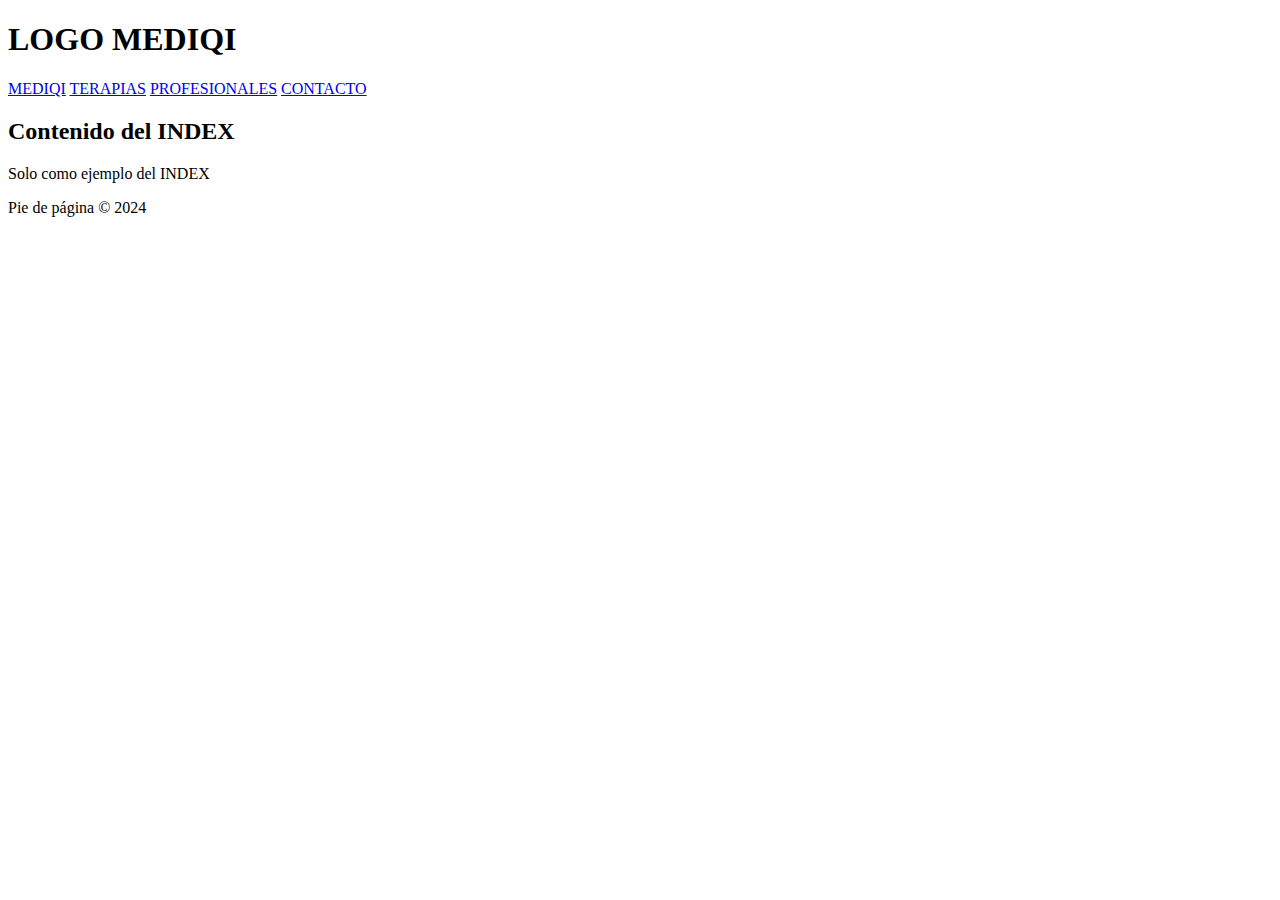
<file: index.html>
<!DOCTYPE html>
<html lang="en">
<head>
    <meta charset="UTF-8">
    <meta name="viewport" content="width=device-width, initial-scale=1.0">
    <title>Medichi</title>
</head>

<body>

<header>
    <h1>LOGO MEDIQI</h1>
</header>
    
<nav>
    
    <a href="#">MEDIQI</a>
    <a href="templates/terapias.html">TERAPIAS</a>
    <a href="#">PROFESIONALES</a>
    <a href="#">CONTACTO</a>
    
</nav>
    
<main>
    <div>
        <h2>Contenido del INDEX</h2>
        <p>Solo como ejemplo del INDEX</p>
    </div>
</main>
    
<footer>
    <p>Pie de página &copy; 2024</p>
</footer>



</body>
</html>
</file>
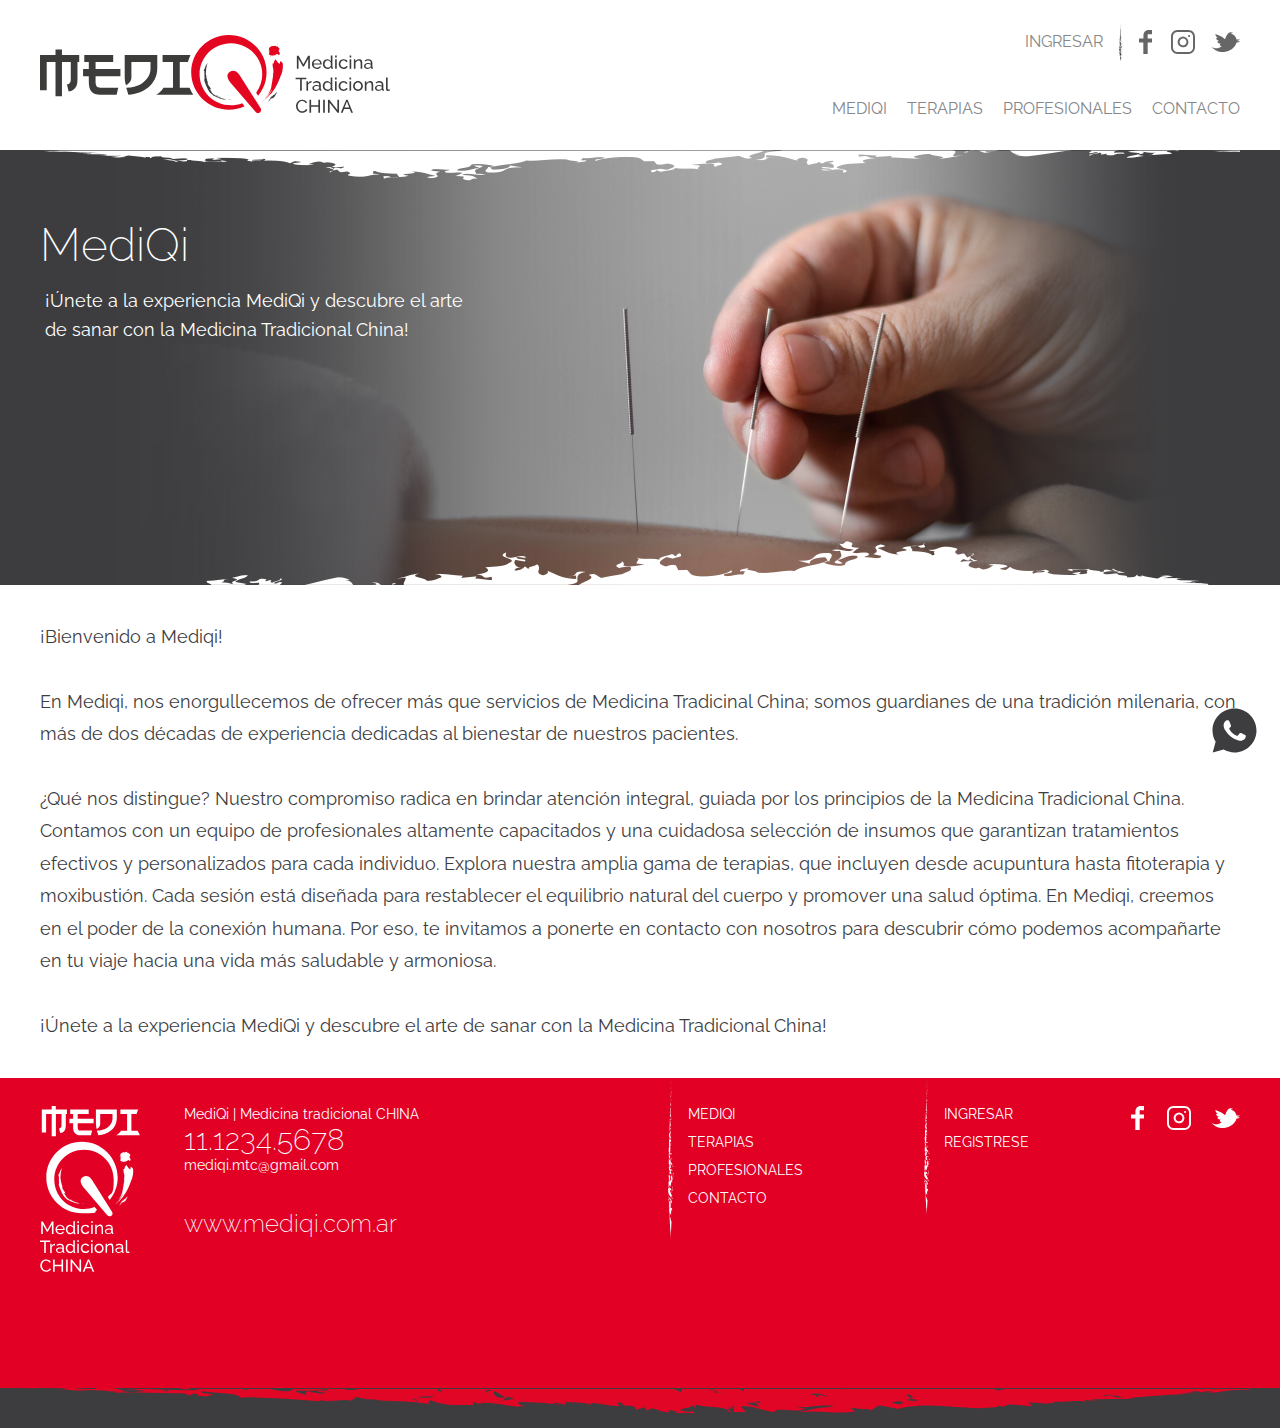
<file: Front/Index.html>
<!DOCTYPE html>
<html lang="es">

<head>
    <meta charset="UTF-8">
    <meta name="viewport" content="width=device-width, initial-scale=1.0">
    <title>MediQi // Medicina Tradicional CHINA</title>
    <link rel="icon" href="static/img/favicon.ico" type="image/x-icon">
    <link rel="stylesheet" href="static/css/index.css">
    <link rel="stylesheet" href="static/css/header.css">
    <link rel="stylesheet" href="static/css/footer.css">
</head>

<body>
    <!-- Inicio Header -->
    <header>
        <nav class="navbar container">
            <picture class="navbar__isologo_rec">
                <a href="index.html"><img src="static/img/Isologotipo_MediQi_H.svg"
                        alt="MediQi // Medicina Tradicional CHINA"></a>
            </picture>
            <ul class="navbar__login">
                <li class="navbar__login__item">
                    <a class="navbar__login__link" href="index_intranet.html">INGRESAR</a>
                </li>
                <li>
                    <picture class="filete_header_login">
                        <img src="static/img/filete_header_login.svg" alt="">
                    </picture>
                </li>
                <li class="navbar__login__icono">
                    <a class="navbar__login__btn_f" href="http://www.facebook.com"></a>
                </li>
                <li class="navbar__login__icono">
                    <a class="navbar__login__btn_i" href="http://www.instagram.com"></a>
                </li>
                <li class="navbar__login__icono">
                    <a class="navbar__login__btn_x" href="http://www.x.com"></a>
                </li>
            </ul>
            <ul class="navbar__menu">
                <li class="navbar__menu__item">
                    <a class="navbar__menu__link_1" href="index.html">MEDIQI</a>
                </li>
                <li class="navbar__menu__item">
                    <a class="navbar__menu__link_2" href="templates/terapias.html">TERAPIAS</a>
                </li>
                <li class="navbar__menu__item">
                    <a class="navbar__menu__link_3" href="templates/profesionales_final.html">PROFESIONALES</a>
                </li>
                <li class="navbar__menu__item">
                    <a class="navbar__menu__link_4" href="templates/contacto.html">CONTACTO</a>
                </li>
            </ul>
        </nav>
    </header>
    <!-- Fin Header -->

    <section class="hero__slide">
        <article class="hero__content container">
            <h1 class="hero__titulo">MediQi</h1>
            <p class="hero__bajada_slide">¡Únete a la experiencia MediQi y descubre el arte de sanar con la Medicina Tradicional China!</p>
        </article>
    </section>
    <main class="container">
        <p class="text_institucional">¡Bienvenido a Mediqi! 
            <br><br>
            En Mediqi, nos enorgullecemos de ofrecer más que servicios de Medicina Tradicinal China; somos guardianes de
            una tradición milenaria, con más de dos décadas de experiencia dedicadas al bienestar de nuestros pacientes.
            <br><br>
            ¿Qué nos distingue?
            Nuestro compromiso radica en brindar atención integral, guiada por los principios de la Medicina Tradicional
            China. Contamos con un equipo de profesionales altamente capacitados y una cuidadosa selección de insumos
            que garantizan tratamientos efectivos y personalizados para cada individuo.
            Explora nuestra amplia gama de terapias, que incluyen desde acupuntura hasta fitoterapia y moxibustión. Cada
            sesión está diseñada para restablecer el equilibrio natural del cuerpo y promover una salud óptima.
            En Mediqi, creemos en el poder de la conexión humana. Por eso, te invitamos a ponerte en contacto con
            nosotros para descubrir cómo podemos acompañarte en tu viaje hacia una vida más saludable y armoniosa.
            <br><br>
            ¡Únete a la experiencia MediQi y descubre el arte de sanar con la Medicina Tradicional China!

        </p>
        <div id="ws">   <a href="https://api.whatsapp.com/send?phone=5493413894234&text=Consulta%20desde%20mi%20web%20" target="_blank"><img src="static/img/icons8-whatsapp.svg" alt="logo de whatsapp"></a> </div>
    </main>

    <!-- Inicio Footer -->
    <footer>
        <div class="banda_bg__footer_roja">
            <nav class="navbar_footer container">
                <div class="navbar_footer__isologo_v">
                    <picture>
                        <a href="index.html"><img src="static/img/Isologotipo_MediQi_V_Blanco.svg"
                                alt="MediQi // Medicina Tradicional CHINA"></a>
                    </picture>
                </div>
                <div class="navbar_footer__datos">
                    <p class="dato__razon_social">MediQi | Medicina tradicional CHINA</p>
                    <p class="dato__movil">11.1234.5678</p>
                    <div class="dato__mail"><a href="mailto:mediqi.mtc@gmail.com">mediqi.mtc@gmail.com</a></div>
                    <p class="dato__url">
                        <a href="http://www.mediqi.com.ar">www.mediqi.com.ar</a>
                    </p>
                </div>
                <div class="navbar_footer__menu">
                    <picture class="filete_footer_large">
                        <img src="static/img/filete_footer_large.svg" alt="">
                    </picture>
                    <ul class="navbar_footer__menu__items">
                        <li class="navbar_footer__item"><a href="index.html">MEDIQI</a></li>
                        <li class="navbar_footer__item"><a href="templates/terapias.html">TERAPIAS</a></li>
                        <li class="navbar_footer__item"><a href="templates/profesionales_final.html">PROFESIONALES</a></li>
                        <li class="navbar_footer__item"><a href="templates/contacto.html">CONTACTO</a></li>
                    </ul>
                </div>
                <div class="navbar_footer__login">
                    <picture class="filete_footer_small">
                        <img src="static/img/filete_footer_small.svg" alt="">
                    </picture>
                    <ul class="navbar_footer__login__items">
                        <li class="navbar_footer__item"><a href="index_intranet.html">INGRESAR</a></li>
                        <li class="navbar_footer__item"><a href="templates/registrese.html">REGISTRESE</a></li>
                    </ul>
                </div>
                <div>
                    <ul class="navbar_footer__redes">
                        <li class="navbar_footer__redes__item">
                            <a class="navbar__footer__btn_f" href="http://www.facebook.com"></a>
                        </li>
                        <li class="navbar_footer__redes__item">
                            <a class="navbar__footer__btn_i" href="http://www.instagram.com"></a>
                        </li>
                        <li class="navbar_footer__redes__item">
                            <a class="navbar__footer__btn_x" href="http://www.x.com"></a>
                        </li>
                    </ul>
                </div>
            </nav>
        </div>
        <div class="banda_bg__footer_gris">
            <picture class="deco_footer_roja">
                <img src="static/img/deco_footer_roja.svg" alt="">
            </picture>
        </div>
    </footer>
    <!-- Fin Footer -->

</body>

</html>
</file>
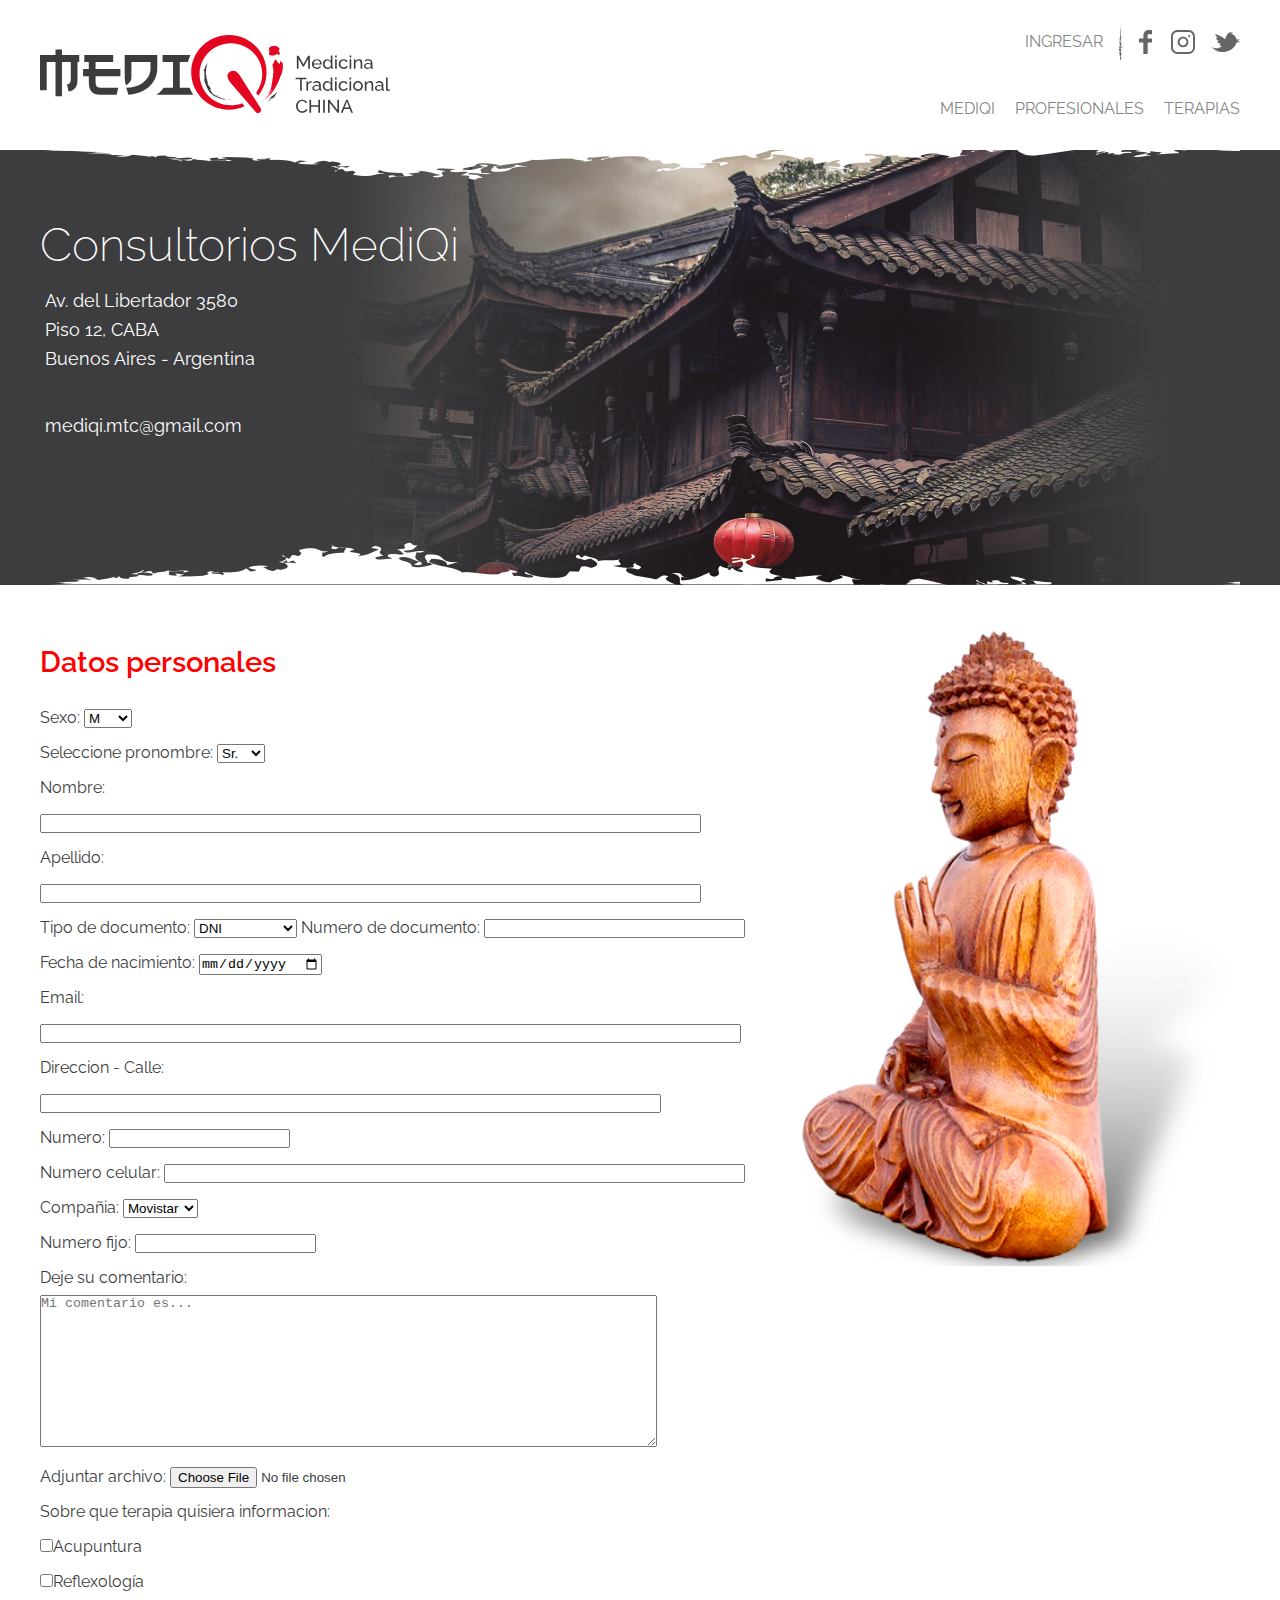
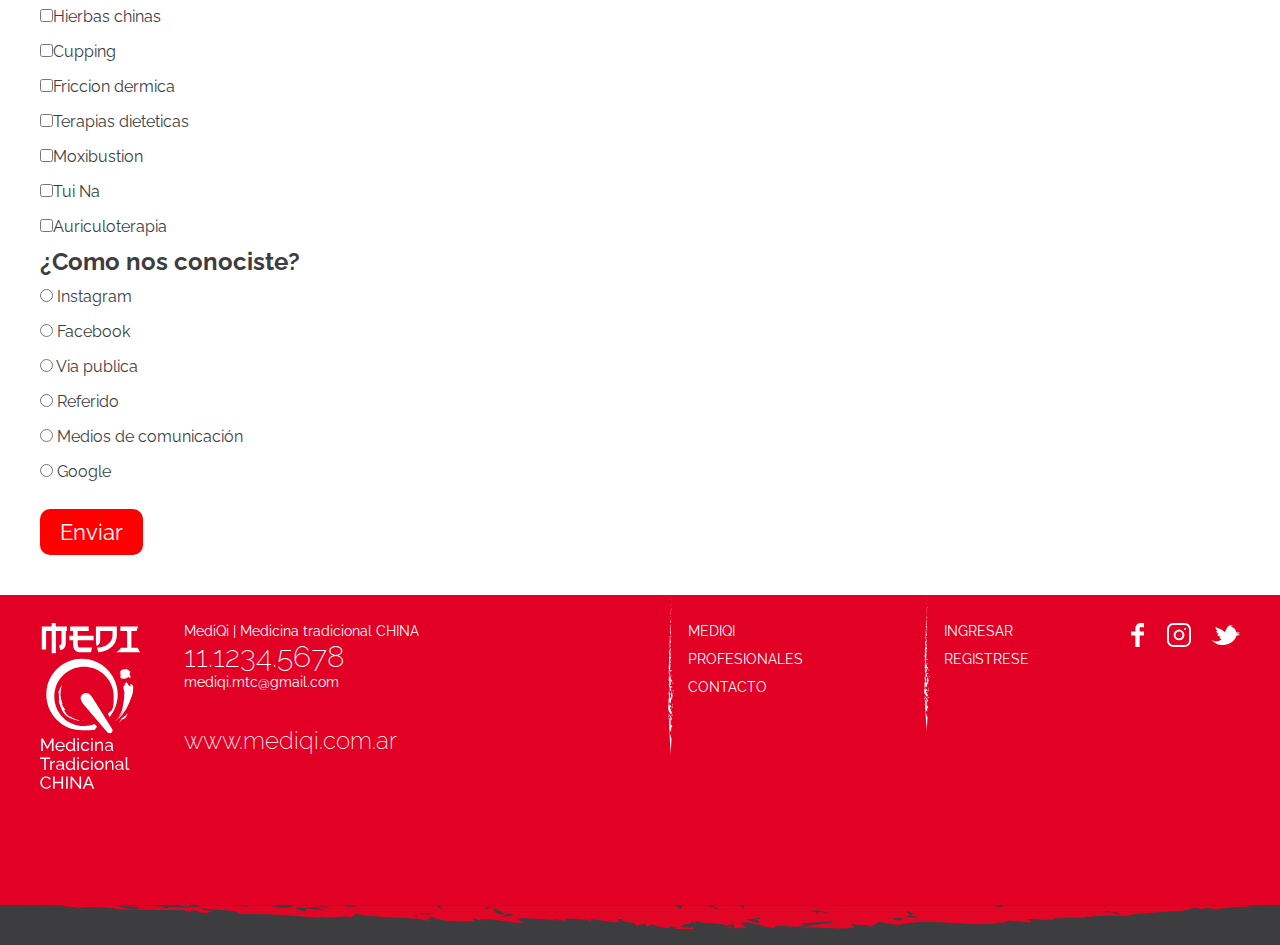
<file: Front/templates/contacto.html>
<!DOCTYPE html>
<html lang="es">

<head>
    <meta charset="UTF-8">
    <meta name="viewport" content="width=device-width, initial-scale=1.0">
    <title>MediQi // Contacto</title>
    <link rel="stylesheet" href="../static/css/index.css">
    <link rel="stylesheet" href="../static/css/header.css">
    <link rel="stylesheet" href="../static/css/footer.css">
    <link rel="stylesheet" href="../static/css/contacto.css">
</head>

<body>

    <!-- Inicio Header -->
    <header>
        <nav class="navbar container">
            <picture class="navbar__isologo_rec">
                <a href="../index.html"><img src="../static/img/Isologotipo_MediQi_H.svg"
                        alt="MediQi // Medicina Tradicional CHINA"></a>
            </picture>
            <ul class="navbar__login">
                <li class="navbar__login__item">
                    <a class="navbar__login__link" href="../index_intranet.html">INGRESAR</a>
                </li>
                <li>
                    <picture class="filete_header_login">
                        <img src="../static/img/filete_header_login.svg" alt="">
                    </picture>
                </li>
                <li class="navbar__login__icono">
                    <a class="navbar__login__btn_f" href="http://www.facebook.com"></a>
                </li>
                <li class="navbar__login__icono">
                    <a class="navbar__login__btn_i" href="http://www.instagram.com"></a>
                </li>
                <li class="navbar__login__icono">
                    <a class="navbar__login__btn_x" href="http://www.x.com"></a>
                </li>
            </ul>
            <ul class="navbar__menu">
                <li class="navbar__menu__item">
                    <a class="navbar__menu__link_1" href="../index.html">MEDIQI</a>
                </li>
                <li class="navbar__menu__item">
                    <a class="navbar__menu__link_3" href="../templates/profesionales_final.html">PROFESIONALES</a>
                </li>
                <li class="navbar__menu__item">
                    <a class="navbar__menu__link_4" href="../templates/terapias.html">TERAPIAS</a>
                </li>
            </ul>
        </nav>
    </header>
    <!-- Fin Header -->

    <section class="hero__slide">
        <article class="hero__content container">
            <h1 class="hero__titulo">Consultorios MediQi</h1>
            <p class="hero__bajada_slide">Av. del Libertador 3580 <br> Piso 12, CABA <br> Buenos Aires - Argentina <br><br></p>
            <p class="hero__bajada_slide">mediqi.mtc@gmail.com</p>
        </article>
    </section>


    <!-- inicio Main-->
    <section class="formulario container">
        <div class="form__contenedor container">
            <form action="" >
    
    
                <div>
    
                <h2 class="titulos_formularios" >Datos personales</h2>
                <div>
                    <div class="item">
                        <label for="Sexo">Sexo:</label>
                        <select name="sexo" id="sexo">
    
                            <option value="M">M</option>
                            <option value="F">F</option>
                            <option value="Otro">Otro</option>
                            <option value=""></option>
                        </select>
                    </div>
                    <div>
                        <label for="pronombre">Seleccione pronombre:</label>
                        <select name="pronombre">
                            <option value="Sr.">Sr.</option>
                            <option value="Sra.">Sra.</option>
                            <option value="Otro">Otro</option>
                        </select>
                    </div>
                    <div>
                        <label for="nombre">Nombre:</label>
                        <input type="text" name="nombre" maxlength="50" size="80" required>
                    </div>
                    <div>
                        <label for="apellido">Apellido:</label>
                        <input type="text" name="apellido" maxlength="15" size="80" required>
                    </div>
                    <div class="item">
                        <label for="typedoc">Tipo de documento:</label>
                        <select name="typedoc">
                            <option value="DNI">DNI</option>
                            <option value="LC">LC</option>
                            <option value="CI">CI</option>
                            <option value="PASAPORTE">PASAPORTE</option>
                        </select>
    
                        <label for="doc">Numero de documento:</label>
                        <input type="text" name="doc" maxlength="15" size="30" required>
                    </div>
                    <div class="item">
                        <label for="fechanac">Fecha de nacimiento:</label>
                        <input type="date" name="fechanac" required>
                    </div>
                    <div class="item">
                        <label for="email">Email:</label>
                        <input type="email" name="email" maxlength="50" size="85" required>
                    </div>
                    <div class="item">
                        <label for="calle">Direccion - Calle:</label>
                        <input type="text" name="calle" maxlength="30" size="75" required>
                    </div>
                    <div class="item">
                        <label for="numero">Numero:</label>
                        <input type="number" min="0" size="70" maxlength="5">
                    </div>
                    <div class="item">
                        <label for="celular">Numero celular:</label>
                        <input type="tel" name="celular" size="70" maxlength="14" required>
                    </div>
                    <div>
                        <label>Compañia:</label>
                        <select name="compania">
                            <option value="opcioncel">Movistar</option>
                            <option value="opcioncel">Claro</option>
                            <option value="opcioncel">Personal</option>
                            <option value="opcioncel">Otra</option>
                        </select>
                    </div>
                    <div class="item">
                        <label for="telfijo">Numero fijo:</label>
                        <input type="tel" name="telfijo" maxlength="14" required>
                    </div>
                    <div>
                        <label for="comentario">Deje su comentario:</label><br>
                        <textarea name="comentario" id="comentario" rows="10" cols="75" required
                            placeholder="Mi comentario es..."></textarea>
                    </div>
                    <div class="item">
                        <label for="archivo">Adjuntar archivo:</label>
                        <input type="file" name="adjarch" id="adjarch" rows="10" cols="100">
                    </div>
    
                    <div>
                        <label for="terapias">Sobre que terapia quisiera informacion:</label>
                        <div id="checkbox">
                            <input class="dos" type="checkbox" name="terapias" id="terapias" value="Acupuntura">Acupuntura
                            <br>
                            <input class="dos" type="checkbox" name="terapias" id="terapias"
                                value="Reflexología">Reflexología <br>
                            <input class="dos" type="checkbox" name="terapias" id="terapias" value="hierbas chinas">Hierbas
                            chinas <br>
                            <input class="dos" type="checkbox" name="terapias" id="terapias" value="Cupping">Cupping <br>
                            <input class="dos" type="checkbox" name="terapias" id="terapias"
                                value="Friccion dermica">Friccion dermica <br>
                            <input class="dos" type="checkbox" name="terapias" id="terapias"
                                value="Terapias dieteticas">Terapias dieteticas <br>
                            <input class="dos" type="checkbox" name="terapias" id="terapias" value="Moxibustion">Moxibustion
                            <br>
                            <input class="dos" type="checkbox" name="terapias" id="terapias" value="Tuina">Tui Na <br>
                            <input class="dos" type="checkbox" name="terapias" id="terapias"
                                value="Auriculoterapis">Auriculoterapia <br>
                        </div>
                    </div>
                    
                    </div>
                <h2>¿Como nos conociste?</h2>
                <div class="como">
                    <div class="redes">
                        <input type="radio" name="conocer" id="conocer1">
                        <label for="conocer1">Instagram</label>
    
                    </div>
                    <div class="redes">
                        <input type="radio" name="conocer" id="conocer2">
                        <label for="conocer2">Facebook</label>
    
                    </div>
                    <div class="redes">
                        <input type="radio" name="conocer" id="conocer3">
                        <label for="conocer3">Via publica</label>
                    </div>
                    <div class="redes">
                        <input type="radio" name="conocer" id="conocer4">
                        <label for="conocer4">Referido</label>
                    </div>
                    <div class="redes">
                        <input type="radio" name="conocer" id="conocer5">
                        <label for="conocer5">Medios de comunicación</label>
                    </div>
                    <div class="redes">
                        <input type="radio" name="conocer" id="conocer6">
                        <label for="conocer6">Google</label>
                    </div>
                </div>
                <div>
                    <label for="enviar"></label>
                    <input type="submit" class="boton_enviar" id="numero" value="Enviar">
                </div>
        </div>
    
    
    
    
        </form>
        </div>
        <div class="imagen_deco">
            <img src="../static/img/buda_madera.png" alt="">
        </div>
    </section>
    
    <!-- Fin Main-->

    <!-- Inicio Footer -->
    <footer>
        <div class="banda_bg__footer_roja">
            <nav class="navbar_footer container">
                <div class="navbar_footer__isologo_v">
                    <picture>
                        <a href="../index.html"><img src="../static/img/Isologotipo_MediQi_V_Blanco.svg"
                                alt="MediQi // Medicina Tradicional CHINA"></a>
                    </picture>
                </div>
                <div class="navbar_footer__datos">
                    <p class="dato__razon_social">MediQi | Medicina tradicional CHINA</p>
                    <p class="dato__movil">11.1234.5678</p>
                    <div class="dato__mail"><a href="mailto:mediqi.mtc@gmail.com">mediqi.mtc@gmail.com</a></div>
                    <p class="dato__url">
                        <a href="http://www.mediqi.com.ar">www.mediqi.com.ar</a>
                    </p>
                </div>
                <div class="navbar_footer__menu">
                    <picture class="filete_footer_large">
                        <img src="../static/img/filete_footer_large.svg" alt="">
                    </picture>
                    <ul class="navbar_footer__menu__items">
                        <li class="navbar_footer__item"><a href="../Index.html">MEDIQI</a></li>
                        <li class="navbar_footer__item"><a href="../templates/profesionales.html">PROFESIONALES</a></li>
                        <li class="navbar_footer__item"><a href="../templates/contacto.html">CONTACTO</a></li>
                    </ul>
                </div>
                <div class="navbar_footer__login">
                    <picture class="filete_footer_small">
                        <img src="../static/img/filete_footer_small.svg" alt="">
                    </picture>
                    <ul class="navbar_footer__login__items">
                        <li class="navbar_footer__item"><a href="../index_intranet.html">INGRESAR</a></li>
                        <li class="navbar_footer__item"><a href="../templates/registrese.html">REGISTRESE</a></li>
                    </ul>
                </div>
                <div>
                    <ul class="navbar_footer__redes">
                        <li class="navbar_footer__redes__item">
                            <a class="navbar__footer__btn_f" href="http://www.facebook.com"></a>
                        </li>
                        <li class="navbar_footer__redes__item">
                            <a class="navbar__footer__btn_i" href="http://www.instagram.com"></a>
                        </li>
                        <li class="navbar_footer__redes__item">
                            <a class="navbar__footer__btn_x" href="http://www.x.com"></a>
                        </li>
                    </ul>
                </div>
            </nav>
        </div>
        <div class="banda_bg__footer_gris">
            <picture class="deco_footer_roja">
                <img src="../static/img/deco_footer_roja.svg" alt="">
            </picture>
        </div>
    </footer>
    <!-- Fin Footer -->
</body>

</html>
</file>
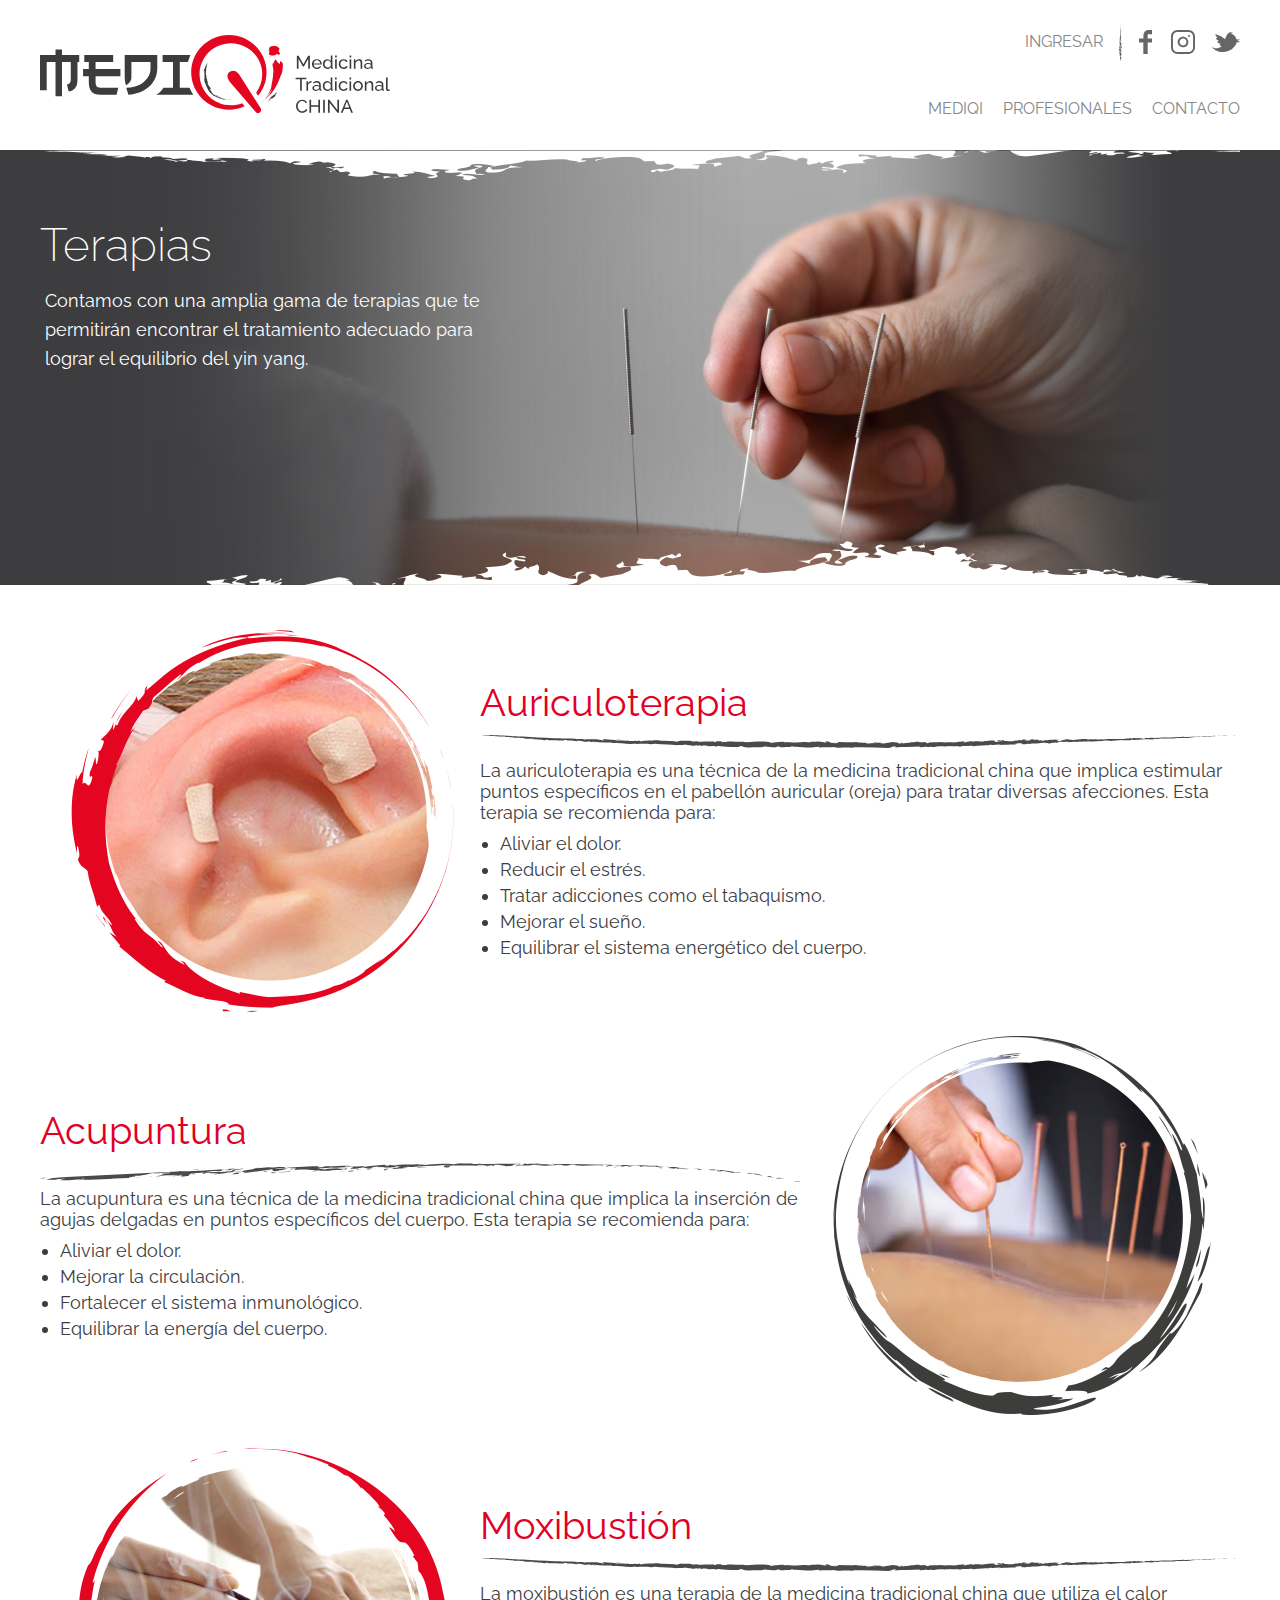
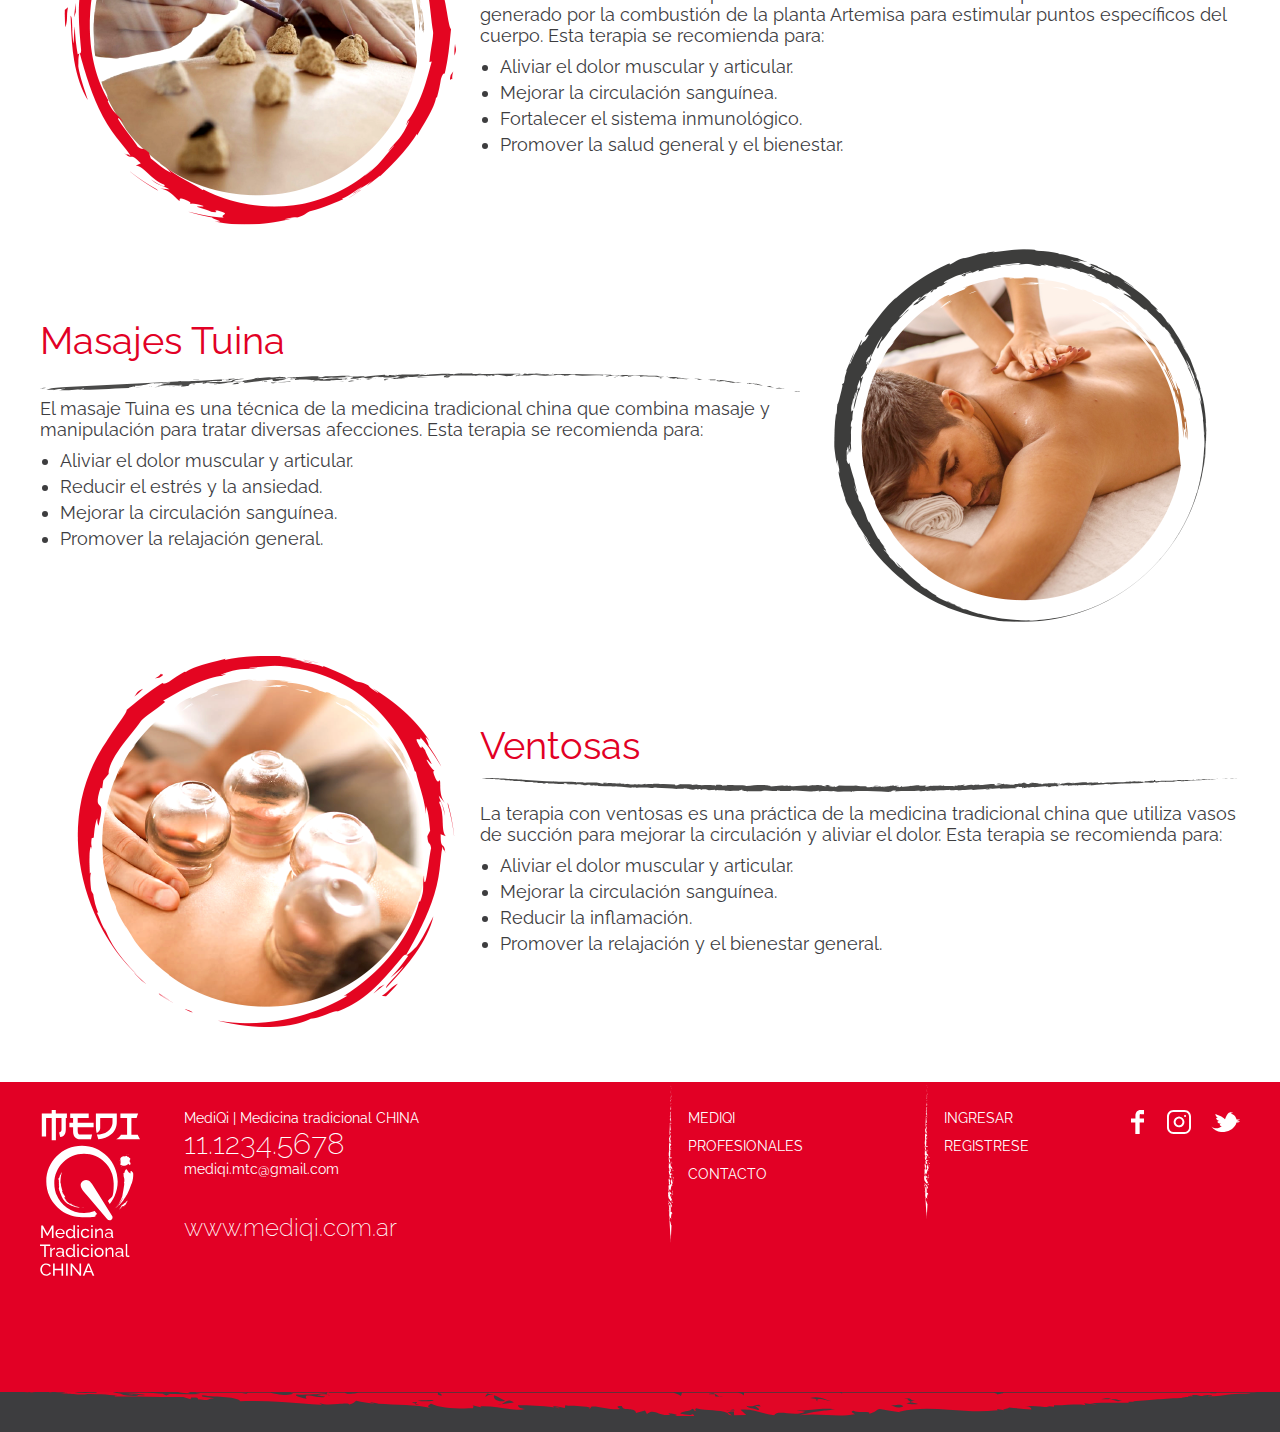
<file: Front/templates/terapias.html>
<!DOCTYPE html>
<html lang="es">

<head>
    <meta charset="UTF-8">
    <meta name="viewport" content="width=device-width, initial-scale=1.0">
    <title>MediQi // Terapias</title>
    <link rel="icon" href="../static/img/favicon.ico" type="image/x-icon">
    <link rel="stylesheet" href="../static/css/index.css">
    <link rel="stylesheet" href="../static/css/header.css">
    <link rel="stylesheet" href="../static/css/footer.css">
    <link rel="stylesheet" href="../static/css/terapias.css">
</head>

<body>

    <!-- Inicio Header -->
    <header>
        <nav class="navbar container">
            <picture class="navbar__isologo_rec">
                <a href="../index.html"><img src="../static/img/Isologotipo_MediQi_H.svg"
                        alt="MediQi // Medicina Tradicional CHINA"></a>
            </picture>
            <ul class="navbar__login">
                <li class="navbar__login__item">
                    <a class="navbar__login__link" href="../index_intranet.html">INGRESAR</a>
                </li>
                <li>
                    <picture class="filete_header_login">
                        <img src="../static/img/filete_header_login.svg" alt="">
                    </picture>
                </li>
                <li class="navbar__login__icono">
                    <a class="navbar__login__btn_f" href="http://www.facebook.com"></a>
                </li>
                <li class="navbar__login__icono">
                    <a class="navbar__login__btn_i" href="http://www.instagram.com"></a>
                </li>
                <li class="navbar__login__icono">
                    <a class="navbar__login__btn_x" href="http://www.x.com"></a>
                </li>
            </ul>
            <ul class="navbar__menu">
                <li class="navbar__menu__item">
                    <a class="navbar__menu__link_1" href="../index.html">MEDIQI</a>
                </li>
                <li class="navbar__menu__item">
                    <a class="navbar__menu__link_3" href="../templates/profesionales_final.html">PROFESIONALES</a>
                </li>
                <li class="navbar__menu__item">
                    <a class="navbar__menu__link_4" href="../templates/contacto.html">CONTACTO</a>
                </li>
            </ul>
        </nav>
    </header>
    <!-- Fin Header -->


    <!-- Inicio Main-->
    
    <section class="hero__slide">
        <article class="hero__content container">
            <h1 class="hero__titulo">Terapias</h1>
            <p class="hero__bajada_slide">Contamos con una amplia gama de terapias que te permitirán encontrar el tratamiento adecuado para
                lograr el equilibrio del yin yang.</p>
        </article>
    </section>

    <main class="container">

        <!-- Auriculoterapia -->
        <section class="terapia">
            <div class="terapia__content">
                <img src="../static/img/Terapias_Auriculo_Seccion.png" alt="Auriculoterapia" class="terapia__image">
                <div class="terapia__text">
                    <h2>Auriculoterapia</h2>
                    <div class="filete__terapias">
                        <img src="../static/img/Filete_titulo_Terapia_01.svg" alt="filete1">
                    </div>
                    <p>La auriculoterapia es una técnica de la medicina tradicional china que implica estimular puntos
                        específicos en el pabellón auricular (oreja) para tratar diversas afecciones. Esta terapia se
                        recomienda para:</p>
                    <ul>
                        <li>Aliviar el dolor.</li>
                        <li>Reducir el estrés.</li>
                        <li>Tratar adicciones como el tabaquismo.</li>
                        <li>Mejorar el sueño.</li>
                        <li>Equilibrar el sistema energético del cuerpo.</li>
                    </ul>
                </div>
            </div>
        </section>

        <!-- Acupuntura -->
        <section class="terapia">
            <div class="terapia__content">
                <div class="terapia__text">
                    <h2>Acupuntura</h2>
                    <div class="filete__terapias">
                        <img src="../static/img/Filete_titulo_Terapia_02.svg" alt="filete2">
                    </div>
                    <p>La acupuntura es una técnica de la medicina tradicional china que implica la inserción de agujas
                        delgadas en puntos específicos del cuerpo. Esta terapia se recomienda para:</p>
                    <ul>
                        <li>Aliviar el dolor.</li>
                        <li>Mejorar la circulación.</li>
                        <li>Fortalecer el sistema inmunológico.</li>
                        <li>Equilibrar la energía del cuerpo.</li>
                    </ul>
                </div>
                <img src="../static/img/Terapias_Acupuntura_Seccion.png" alt="Acupuntura" class="terapia__image">
            </div>
        </section>

        <!-- Moxibustión -->
        <section class="terapia">
            <div class="terapia__content">
                <img src="../static/img/Terapias_Moxibustion_Seccion.png" alt="Moxibustión" class="terapia__image">
                <div class="terapia__text">

                    <h2>Moxibustión</h2>
                    <div class="filete__terapias">
                        <img src="../static/img/Filete_titulo_Terapia_01.svg" alt="filete1">
                    </div>
                    <p>La moxibustión es una terapia de la medicina tradicional china que utiliza el calor generado por
                        la combustión de la planta Artemisa para estimular puntos específicos del cuerpo. Esta terapia
                        se recomienda para:</p>
                    <ul>
                        <li>Aliviar el dolor muscular y articular.</li>
                        <li>Mejorar la circulación sanguínea.</li>
                        <li>Fortalecer el sistema inmunológico.</li>
                        <li>Promover la salud general y el bienestar.</li>
                    </ul>
                </div>
            </div>
        </section>

        <!-- Masajes Tuina -->
        <section class="terapia">
            <div class="terapia__content">
                <div class="terapia__text">
                    <h2>Masajes Tuina</h2>
                    <div class="filete__terapias">
                        <img src="../static/img/Filete_titulo_Terapia_02.svg" alt="filete2">
                    </div>
                    <p>El masaje Tuina es una técnica de la medicina tradicional china que combina masaje y manipulación
                        para tratar diversas afecciones. Esta terapia se recomienda para:</p>
                    <ul>
                        <li>Aliviar el dolor muscular y articular.</li>
                        <li>Reducir el estrés y la ansiedad.</li>
                        <li>Mejorar la circulación sanguínea.</li>
                        <li>Promover la relajación general.</li>
                    </ul>
                </div>
                <img src="../static/img/Terapias_Tuina_Seccion.png" alt="Masajes Tuina" class="terapia__image">
            </div>
        </section>

        <!-- Ventosas -->
        <section class="terapia">
            <div class="terapia__content">
                <img src="../static/img/Terapias_Ventosas_Seccion.png" alt="Ventosas" class="terapia__image">
                <div class="terapia__text">
                    <h2>Ventosas</h2>
                    <div class="filete__terapias">
                        <img src="../static/img/Filete_titulo_Terapia_01.svg" alt="filete1">
                    </div>
                    <p>La terapia con ventosas es una práctica de la medicina tradicional china que utiliza vasos de
                        succión para mejorar la circulación y aliviar el dolor. Esta terapia se recomienda para:</p>
                    <ul>
                        <li>Aliviar el dolor muscular y articular.</li>
                        <li>Mejorar la circulación sanguínea.</li>
                        <li>Reducir la inflamación.</li>
                        <li>Promover la relajación y el bienestar general.</li>
                    </ul>
                </div>
            </div>
        </section>
    </main>
    <!-- Fin Main-->

    <!-- Inicio Footer -->
    <footer>
        <div class="banda_bg__footer_roja">
            <nav class="navbar_footer container">
                <div class="navbar_footer__isologo_v">
                    <picture>
                        <a href="../index.html"><img src="../static/img/Isologotipo_MediQi_V_Blanco.svg"
                                alt="MediQi // Medicina Tradicional CHINA"></a>
                    </picture>
                </div>
                <div class="navbar_footer__datos">
                    <p class="dato__razon_social">MediQi | Medicina tradicional CHINA</p>
                    <p class="dato__movil">11.1234.5678</p>
                    <div class="dato__mail"><a href="mailto:mediqi.mtc@gmail.com">mediqi.mtc@gmail.com</a></div>
                    <p class="dato__url">
                        <a href="http://www.mediqi.com.ar">www.mediqi.com.ar</a>
                    </p>
                </div>
                <div class="navbar_footer__menu">
                    <picture class="filete_footer_large">
                        <img src="../static/img/filete_footer_large.svg" alt="">
                    </picture>
                    <ul class="navbar_footer__menu__items">
                        <li class="navbar_footer__item"><a href="../Index.html">MEDIQI</a></li>
                        <li class="navbar_footer__item"><a href="../templates/profesionales_final.html">PROFESIONALES</a></li>
                        <li class="navbar_footer__item"><a href="../templates/contacto.html">CONTACTO</a></li>
                    </ul>
                </div>
                <div class="navbar_footer__login">
                    <picture class="filete_footer_small">
                        <img src="../static/img/filete_footer_small.svg" alt="">
                    </picture>
                    <ul class="navbar_footer__login__items">
                        <li class="navbar_footer__item"><a href="../index_intranet.html">INGRESAR</a></li>
                        <li class="navbar_footer__item"><a href="../templates/registrese.html">REGISTRESE</a></li>
                    </ul>
                </div>
                <div>
                    <ul class="navbar_footer__redes">
                        <li class="navbar_footer__redes__item">
                            <a class="navbar__footer__btn_f" href="http://www.facebook.com"></a>
                        </li>
                        <li class="navbar_footer__redes__item">
                            <a class="navbar__footer__btn_i" href="http://www.instagram.com"></a>
                        </li>
                        <li class="navbar_footer__redes__item">
                            <a class="navbar__footer__btn_x" href="http://www.x.com"></a>
                        </li>
                    </ul>
                </div>
            </nav>
        </div>
        <div class="banda_bg__footer_gris">
            <picture class="deco_footer_roja">
                <img src="../static/img/deco_footer_roja.svg" alt="">
            </picture>
        </div>
    </footer>
    <!-- Fin Footer -->
</body>

</html>
</file>
<file: Front/static/css/index.css>
@import url('https://fonts.googleapis.com/css2?family=Raleway:ital,wght@0,100..900;1,100..900&display=swap');

:root {
    /* Colores */
    --primary-solid: #e20025;
    
    --secondary-solid: #3d3d3f;
    --secondary-600: #868789;
    --secondary-300: #C6C6C6;

    --light-solid: #ffffff; 

    --primary-bg-solid: #e20025;
    --secondary-bg-solid: #3d3d3f;

    /* Tipografias */
    --base-font: "Raleway", sans-serif;

    /* Tamaño Fuentes */
    --font-display: 4.6em;
    --font-jumbo: 3.8em;
    --font-xlarge: 3em;
    --font-large: 2.4em;
    --font-medium: 1.8em;
    --font-small: 1.6em;
    --font-xsmall: 1.4em;

    /* Espaciado */
    --spacing-128: 12.8rem;
    --spacing-68: 6.8rem;
    --spacing-36: 3.6rem;
    --spacing-28: 2.8rem;
    --spacing-20: 2rem;
    --spacing-16: 1.6rem;
    --spacing-12: 1.2rem;
    --spacing-8: 0.8rem;

}

* {
    margin: 0;
    padding: 0;
    box-sizing: border-box;
}

html {
    font-size: 62.5%;
    color: var(--secondary-solid);
    font-family: var(--base-font);
}

main {
    padding: var(--spacing-36) 0;
}

a {
    text-decoration: none;
    font-size: inherit;
    font-family: inherit;
    color: inherit;
}

header {
    font-family: var(--base-font);
    color: var(--secondary-600);
}

footer {
    position: relative;
    font-family: var(--base-font);
    color: var(--light-solid);
}

ul, ol {
    list-style-type: none;
}

p {
    font-size: 1.8em;
}

img {
    width: 100%;
}

.container {
    max-width: 1200px;
    margin: 0 auto;
}
#ws{width: 60px; height: auto;     
    position: absolute; right: 1%; bottom: 140px; z-index: 100; position: fixed; cursor: pointer; }
#ws img{width: 55px; height: auto; }

.hero__slide {
    background-color: var(--secondary-solid);
    width: 100%;
    height: 435px;
    border: none;
}

.hero__content {
    background-image: url(../img/Terapias_Slide.png);
    background-size: auto;
    background-repeat: none;
    border: none;
    height: 435px;
    padding: var(--spacing-68) 0;
}

.hero__titulo {
    font-size: var(--font-display);
    color: var(--light-solid);
    font-weight: 200;
    margin-bottom: 10px;
}

.hero__bajada_slide {
    color: var(--light-solid);
    padding: 5px;
    max-width: 450px;
    line-height: var(--font-small);
}

.text_institucional {
    line-height: var(--font-medium);
}
</file>
<file: Front/static/css/header.css>
header {
    background-color: var(--light-solid);
    padding: var(--spacing-16);
}

.navbar {
    display: grid;
    height: 118px;
    align-items: center;
    grid-template-columns: auto auto;
    grid-template-areas: 
    'logo login' 
    'logo menu';
    gap: var(--spacing-16);
    
}

.navbar__isologo_rec {
    grid-area: logo;
    max-width: 350px;
}

.navbar__login {
    grid-area: login;
    justify-content: end;
    align-items: center;
    /* align-content: start; */
    display: flex;
    font-size: var(--font-small);
    gap: var(--spacing-16);
}

.filete_header_login {
    width: 4px;
    height: 40px;
    display: inline;
    float: left;
}

.navbar__menu {
    grid-area: menu;
    justify-content: end;
    align-items: center;
    display: flex;
    font-size: var(--font-small);
    gap: var(--spacing-20);
    height: 40px;
}

.navbar__menu__link_1:hover {
    background-image: url(../img/filete_btn_menu_header_01.svg);
    background-repeat: no-repeat;
    display: inline;
    float: left;
    align-content: center;
    font-weight: 600;
    color: var(--secondary-solid);
    height: 40px;
}

.navbar__menu__link_2:hover {
    background-image: url(../img/filete_btn_menu_header_02.svg);
    background-repeat: no-repeat;
    display: inline;
    float: left;
    align-content: center;
    font-weight: 600;
    color: var(--secondary-solid);
    height: 40px;
}

.navbar__menu__link_3:hover {
    background-image: url(../img/filete_btn_menu_header_03.svg);
    background-repeat: no-repeat;
    display: inline;
    float: left;
    align-content: center;
    font-weight: 600;
    color: var(--secondary-solid);
    height: 40px;
}

.navbar__menu__link_4:hover {
    background-image: url(../img/filete_btn_menu_header_04.svg);
    background-repeat: no-repeat;
    display: inline;
    float: left;
    align-content: center;
    font-weight: 600;
    color: var(--secondary-solid);
    height: 40px;
}

.navbar__menu__link_1:active, .navbar__menu__link_2:active,
.navbar__menu__link_3:active, .navbar__menu__link_4:active {
    font-weight: 600;
    color: var(--primary-solid);
}


.navbar__login__btn_f:link, .navbar__login__btn_f:visited {
    background-image: url(../img/icono_facebook_gris_60.svg);
    background-repeat: no-repeat;
    display: inline;
    float: left;
    width: 16px;
    height: 24px;
}

.navbar__login__btn_f:hover, .navbar__login__btn_f:active {
    background-image: url(../img/icono_facebook_rojo.svg);
    background-repeat: no-repeat;
    display: inline;
    float:left;
    width: 16px;
    height: 24px;
}

.navbar__login__btn_i:link, .navbar__login__btn_i:visited {
    background-image: url(../img/icono_instagram_gris_60.svg);
    background-repeat: no-repeat;
    display: inline;
    float: left;
    width: 24px;
    height: 24px;
}

.navbar__login__btn_i:hover, .navbar__login__btn_i:active {
    background-image: url(../img/icono_instagram_rojo.svg);
    background-repeat: no-repeat;
    display: inline;
    float: left;
    width: 24px;
    height: 24px;
}

.navbar__login__btn_x:link, .navbar__login__btn_x:visited {
    background-image: url(../img/icono_x_gris_60.svg);
    background-repeat: no-repeat;
    display: inline;
    float: left;
    width: 29px;
    height: 20px;
}

.navbar__login__btn_x:hover, .navbar__login__btn_x:active {
    background-image: url(../img/icono_x_rojo.svg);
    background-repeat: no-repeat;
    align-items: center;
    display: inline;
    float: left;
    width: 29px;
    height: 20px;
}
</file>
<file: Front/static/css/footer.css>
@import url('https://fonts.googleapis.com/css2?family=Raleway:ital,wght@0,100..900;1,100..900&display=swap');

:root {
    /* Colores */
    --primary-solid: #e20025;
    
    --secondary-solid: #3d3d3f;
    --secondary-600: #868789;
    --secondary-300: #C6C6C6;

    --light-solid: #ffffff; 

    --primary-bg-solid: #e20025;
    --secondary-bg-solid: #3d3d3f;

    /* Tipografias */
    --base-font: "Raleway", sans-serif;

    /* Tamaño Fuentes */
    --font-display: 4.6em;
    --font-jumbo: 3.8em;
    --font-xlarge: 3em;
    --font-large: 2.4em;
    --font-medium: 1.8em;
    --font-small: 1.6em;
    --font-xsmall: 1.4em;

    /* Espaciado */
    --spacing-128: 12.8rem;
    --spacing-68: 6.8rem;
    --spacing-36: 3.6rem;
    --spacing-28: 2.8rem;
    --spacing-20: 2rem;
    --spacing-16: 1.6rem;
    --spacing-12: 1.2rem;
    --spacing-8: 0.8rem;

}

footer {
    background-color: var(--primary-bg-solid);
    /* padding: var(--spacing-28); */
    position: relative;
    width: 100%;
    height: 310px;
    bottom: 0;
    left: 0;
}

.banda_bg__footer_roja {
    background-color: var(--primary-bg-solid);
    width: 100%;
    height: 310px;
}

.banda_bg__footer_gris {
    background-color: var(--secondary-bg-solid);
    width: 100%;
    height: 40px;
    border-color: #e20025;
    border-style: solid 0 0 0;
}

.navbar_footer {
    display: grid;
    grid-template-columns: auto 1fr 20% 15% 10%;
    grid-template-areas: 'logo_f datos menu_f login_f redes';
    height: 350px;
    gap: var(--spacing-16);
}

.navbar_footer__isologo_v {
    grid-area: logo_f;
    max-width: 100px;
    margin-top: var(--spacing-28);
}

.navbar_footer__datos {
    grid-area: datos;
    padding: var(--spacing-28);
}

.navbar_footer__menu {
    grid-area: menu_f;
}

.navbar_footer__redes {
    grid-area: redes;
    justify-content: end;
    align-items: center;
    display: flex;
    margin-top: var(--spacing-28);
    gap: var(--spacing-20);
}

.dato__razon_social {
    font-size: var(--font-xsmall);
    
}

.dato__movil {
    font-size: var(--font-xlarge);
    font-weight: 200;
    
}

.dato__mail {
    font-size: var(--font-xsmall);
    margin-bottom: var(--spacing-36)
}

.dato__url {
    font-size: var(--font-large);
    font-weight: 200;
    
}

.filete_footer_large {
    width: 6px;
    height: 162px;
    display:inline;
    float: left;
}

.navbar_footer__menu__items {
    margin-left: var(--spacing-20);
    margin-top: var(--spacing-28);
}

.navbar_footer__item {
    font-size: var(--font-xsmall);
    margin-bottom: var(--spacing-12);
    
}

.filete_footer_small {
    width: 6px;
    height: 138px;
    display: inline;
    float: left;
}

.navbar_footer__login__items {
    margin-left: var(--spacing-20);
    margin-top: var(--spacing-28);
}

.navbar_footer__item {
    font-size: var(--font-xsmall);
    margin-bottom: var(--spacing-12);
    
}

.navbar_footer__item:hover {
    font-size: var(--font-xsmall);
    font-weight: 600;
    /* color: var(--secondary-solid); */
    margin-bottom: var(--spacing-12);
}

.navbar_footer__item:active {
    font-size: var(--font-xsmall);
    font-weight: 700;
    color: var(--secondary-solid);
    margin-bottom: var(--spacing-12);
}

.navbar__footer__btn_f:link, .navbar__footer__btn_f:visited {
    background-image: url(../img/icono_facebook_blanco.svg);
    background-repeat: no-repeat;
    display: inline;
    float: left;
    width: 16px;
    height: 24px;
}

.navbar__footer__btn_f:hover, .navbar__footer__btn_f:active {
    background-image: url(../img/icono_facebook_gris_60.svg);
    background-repeat: no-repeat;
    display: inline;
    float:left;
    width: 16px;
    height: 24px;
}

.navbar__footer__btn_i:link, .navbar__footer__btn_i:visited {
    background-image: url(../img/icono_instagram_blanco.svg);
    background-repeat: no-repeat;
    display: inline;
    float: left;
    width: 24px;
    height: 24px;
}

.navbar__footer__btn_i:hover, .navbar__footer__btn_i:active {
    background-image: url(../img/icono_instagram_gris_60.svg);
    background-repeat: no-repeat;
    display: inline;
    float:left;
    width: 24px;
    height: 24px;
}

.navbar__footer__btn_x:link, .navbar__footer__btn_x:visited {
    background-image: url(../img/icono_x_blanco.svg);
    background-repeat: no-repeat;
    display: inline;
    float: left;
    width: 29px;
    height: 20px;
}

.navbar__footer__btn_x:hover, .navbar__footer__btn_x:active {
    background-image: url(../img/icono_x_gris_60.svg);
    background-repeat: no-repeat;
    display: inline;
    float:left;
    width: 29px;
    height: 20px;
}

.deco_footer_roja {
    align-items: top;
    max-width: 1170px;
    justify-content: center;

}
</file>
<file: Front/static/css/contacto.css>
/* Estilos del Hero */

.hero__slide {
    background-color: var(--secondary-solid);
    width: 100%;
    height: 435px;
    border: none;
}

.hero__content {
    background-image: url(../img/contacto_slide.png);
    background-size: auto;
    background-repeat: none;
    border: none;
    height: 435px;
    padding: var(--spacing-68) 0;
}

.hero__titulo {
    font-size: var(--font-display);
    color: var(--light-solid);
    font-weight: 200;
    margin-bottom: 10px;
}

.hero__bajada_slide {
    color: var(--light-solid);
    padding: 5px;
    max-width: 450px;
    line-height: var(--font-small);
}

*{ padding: 0;
    margin: 0;}
    
    
    :root{
    
        --color-1: #403d13;
        --color-2:#8c5b49;
        --color-3:#595519;
        --color-4: #bfbb80;
        --color-5:#f2e2c4; 
        /* paleta1 */
        --color-6: #d92546;
        --color-7:#f2e0bd;
        --color-8:#809483;
    
    }
    
    .form__contenedor {
        display: flex;
        font-family: var(--base-font);
        font-size: var(--font-small);
        line-height: 35px;
        padding: 40px 0;
        width: 60%;
    }

    .formulario {
        display: flex;
        left: 0;
    }

    .imagen_deco {
        padding: 40px 0;
        width: 40%;
    } 

    .boton_enviar {
        border: 0;
        background-color: red;
        border-radius: 10px;
        color: white;
        font-family: var(--base-font);
        font-size: var(--font-xsmall);
        padding: 10px 20px;
        margin-top: 20px;
    }

    .titulos_formularios {
        margin: 20px 0;
        font-family: var(--base-font);
        font-size: var(--font-medium);
        font-weight: 600;
        color: red;
    }
</file>
<file: Front/static/css/terapias.css>
/* Contenedor principal */
.container {
    max-width: 1200px;
    margin: auto;
    /* padding: 20px; */
}



/* Estilos del Hero */

.hero__slide {
    background-color: var(--secondary-solid);
    width: 100%;
    height: 435px;
    border: none;
}

.hero__content {
    background-image: url(../img/Terapias_Slide.png);
    background-size: auto;
    background-repeat: none;
    border: none;
    height: 435px;
    padding: var(--spacing-68) 0;
}

.hero__titulo {
    font-size: var(--font-display);
    color: var(--light-solid);
    font-weight: 200;
    margin-bottom: 10px;
}

.hero__bajada_slide {
    color: var(--light-solid);
    padding: 5px;
    max-width: 450px;
    line-height: var(--font-small);
}

/* Estilos de las secciones de Terapia */
.terapia {
    display: flex;
    align-items: center;
    justify-content: space-between;
    margin-bottom: 5px;
}

.terapia__content {
    display: flex;
    align-items: center;
    justify-content: space-between;
    flex-wrap: wrap;
    width: 100%;
}

.terapia__image {
    flex: 1;
    max-width: 500px;
    margin: 0 20px;
    border-radius: 10px;
}

.terapia__text {
    flex: 2;
    max-width: auto;
}

.terapia__text h2 {
    font-size: var(--font-jumbo);
    margin-bottom: 10px;
    color: var(--primary-solid);
    font-weight: 400;
}

.terapia__text p {
    font-size: var(--font-medium);
    margin-bottom: 10px;
}

.terapia__text ul {
    list-style: disc;
    padding-left: 20px;
}

.terapia__text li {
    font-size: var(--font-medium);
    margin-bottom: 5px;
}


.filete__terapias {
    max-width: 100%;
    height: 25px;

}
</file>
